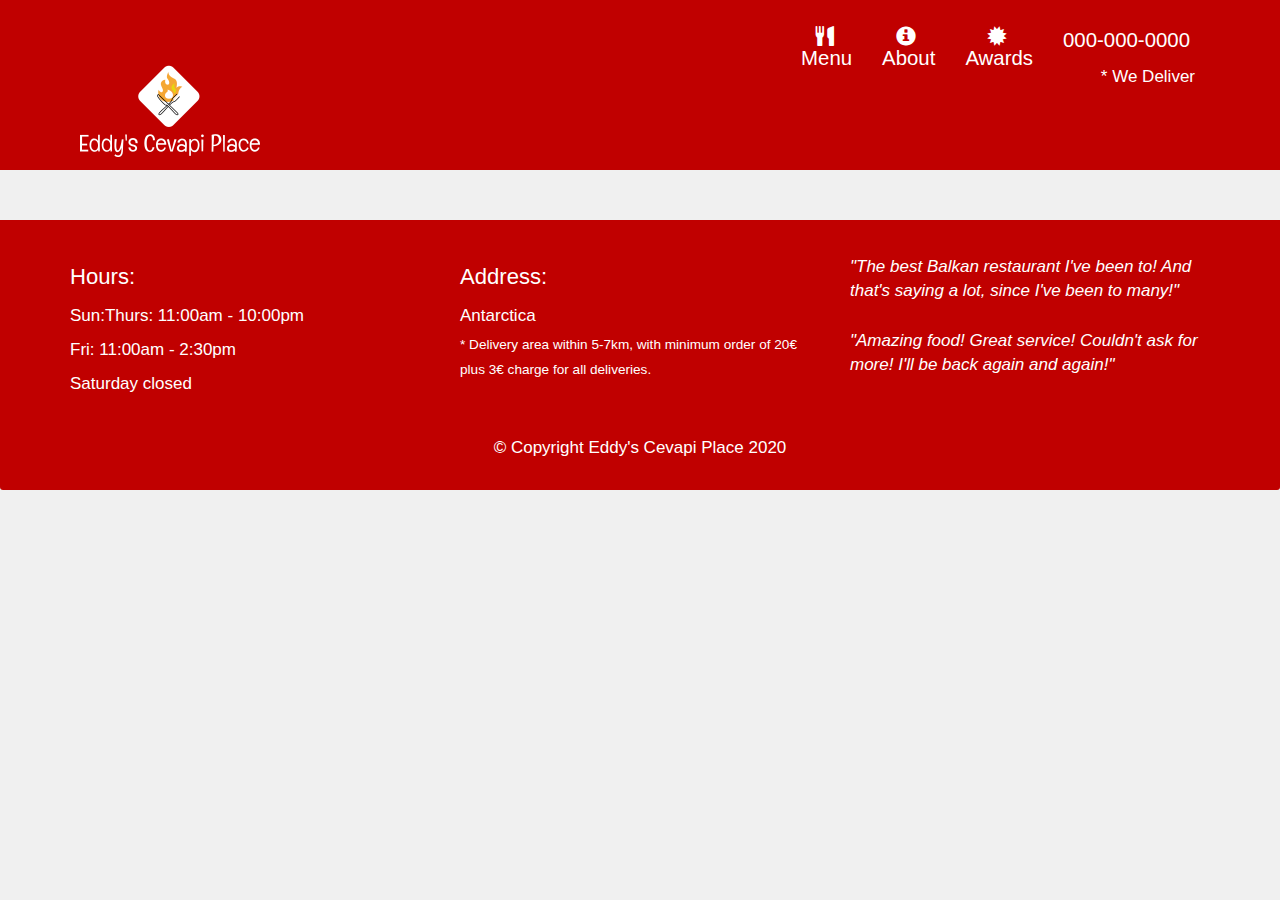
<file: index.html>
<!DOCTYPE html>
<html>
<head>
	<title>Eddy's Cevapi Place</title>
	<meta charset="utf-8">
	<meta http-equiv="X-UA-Compatible" content="IE=edge">
	<meta name="viewport" content="width=device-width, initial-scale=1">
	<link rel="stylesheet" href="https://maxcdn.bootstrapcdn.com/bootstrap/3.3.7/css/bootstrap.min.css">
	<link rel="stylesheet" type="text/css" href="style.css">
</head>
<body>
	<header>
		<nav id="header-nav" class="navbar navbar-default">
			<div class="container">
				<div class="navbar-header">
					<a href="index-html" class="pull-left visible-md visible-lg">
						<div id="logo-img" alt="Logo image"></div>
					</a>

					<button type="button" class="navbar-toggle collapsed" data-toggle="collapse" data-target="#collapsable-nav" aria-expanded="false">
					<span class="sr-only">Toggle navigation</span>
					<span class="icon-bar"></span>
					<span class="icon-bar"></span>
					<span class="icon-bar"></span>
				</button>
				</div>
				
				<div id="collapsable-nav" class="collapse navbar-collapse">
					<ul id="nav-list" class="nav navbar-nav navbar-right">
						<li>
							<a href="menu-categories.html">
								<span class="glyphicon glyphicon-cutlery"></span><br class="hidden-xs"> Menu
							</a>
						</li>
						<li>
							<a href="#">
								<span class="glyphicon glyphicon-info-sign"></span>
								<br class="hidden-xs"> About
							</a>
						</li>
						<li>
							<a href="#">
								<span class="glyphicon glyphicon-certificate"></span>
								<br class="hidden-xs"> Awards
							</a>
						</li>
						<li id="phone" class="hidden-xs">
							<a href="#">
								<span>000-000-0000</span>
							</a><div>* We Deliver</div>
						</li>
					</ul>
				</div>
			</div>
		</nav>
	</header>

	<div id="main-content" class="container">
		
	</div> <!-- End on #main-content -->

	<footer class="panel-footer">
		<div class="container">
			<div class="row">
				<section id="hours" class="col-sm-4">
					<span>Hours:</span><br>
					Sun:Thurs: 11:00am - 10:00pm<br>
					Fri: 11:00am - 2:30pm<br>
					Saturday closed
					<hr class="visible-xs">
				</section>
				<section id="address" class="col-sm-4">
					<span>Address:</span><br>
					Antarctica<br>
					<p>* Delivery area within 5-7km, with minimum order of 20€ plus 3€ charge for all deliveries.</p>
					<hr class="visible-xs">
				</section>
				<section id="testimonials" class="col-sm-4">
					<p>"The best Balkan restaurant I've been to! And that's saying a lot, since I've been to many!"</p>
					<p>"Amazing food! Great service! Couldn't ask for more! I'll be back again and again!"</p>
				</section>
			</div>
			<div class="text-center">&copy; Copyright Eddy's Cevapi Place 2020</div>
		</div>
	</footer>

	<script src="https://code.jquery.com/jquery-3.5.1.slim.min.js" integrity="sha384-DfXdz2htPH0lsSSs5nCTpuj/zy4C+OGpamoFVy38MVBnE+IbbVYUew+OrCXaRkfj" crossorigin="anonymous"></script>
	<script src="https://maxcdn.bootstrapcdn.com/bootstrap/3.3.7/js/bootstrap.min.js"></script>
	<script src="js/ajax-utils.js"></script>
	<script src="js/script.js"></script>
</body>
</html>
</file>
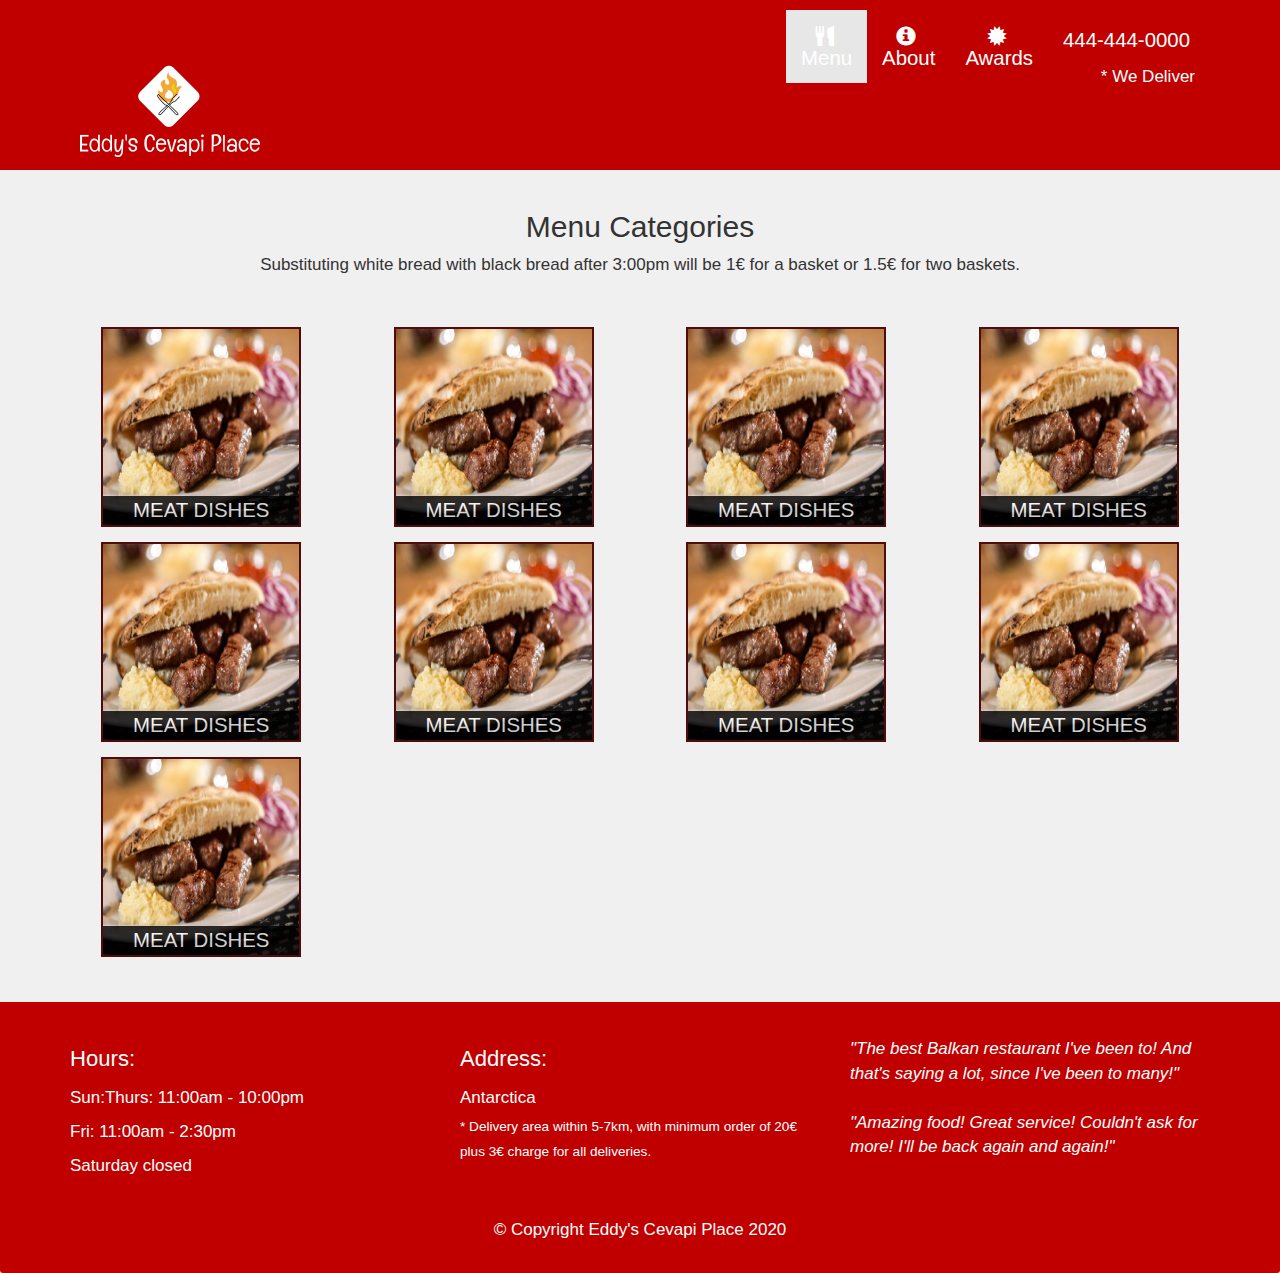
<file: menu-categories.html>
<!DOCTYPE html>
<html>
<head>
	<title>Eddy's Cevapi Place</title>
	<meta charset="utf-8">
	<meta http-equiv="X-UA-Compatible" content="IE=edge">
	<meta name="viewport" content="width=device-width, initial-scale=1">
	<link rel="stylesheet" href="https://maxcdn.bootstrapcdn.com/bootstrap/3.3.7/css/bootstrap.min.css">
	<link rel="stylesheet" type="text/css" href="style.css">
</head>
<body>
	<header>
		<nav id="header-nav" class="navbar navbar-default">
			<div class="container">
				<div class="navbar-header">
					<a href="index-html" class="pull-left visible-md visible-lg">
						<div id="logo-img" alt="Logo image"></div>
					</a>
				</div>
				
				<button type="button" class="navbar-toggle collapsed" data-toggle="collapse" data-target="#collapsable-nav" aria-expanded="false">
					<span class="sr-only">Toggle navigation</span>
					<span class="icon-bar"></span>
					<span class="icon-bar"></span>
					<span class="icon-bar"></span>
				</button>
				<div id="collapsable-nav" class="collapse navbar-collapse">
					<ul id="nav-list" class="nav navbar-nav navbar-right">
						<li class="visible-xs">
							<a href="index.html">
								<span class="glyphicon glyphicon-home"> Home</span>
							</a>
						</li>
						<li class="active">
							<a href="menu-categories.html">
								<span class="glyphicon glyphicon-cutlery"></span><br class="hidden-xs"> Menu
							</a>
						</li>
						<li>
							<a href="#">
								<span class="glyphicon glyphicon-info-sign"></span><br class="hidden-xs"> About
							</a>
						</li>
						<li>
							<a href="#">
								<span class="glyphicon glyphicon-certificate"></span><br class="hidden-xs"> Awards
							</a>
						</li>
						<li id="phone" class="hidden-xs">
							<a href="tel:444-444-0000">
								<span>444-444-0000</span>
							</a><div>* We Deliver</div>
						</li>
					</ul>
				</div>
			</div>
		</nav>
	</header>

	<div id="main-content" class="container">
		<h2 id="menu-categories-title" class="text-center">Menu Categories</h2>
		<div class="text-center">
			Substituting white bread with black bread after 3:00pm will be 1€ for a basket or 1.5€ for two baskets.
		</div>
		<section class="row">
			<div class="col-md-3 col-sm-4 col-xs-6 col-xxs-12">
				<a href="single-category.html">
					<div class="category-title">
						<img src="images/menu-categories/meat-dishes-category.jpg" width="200" height="200" alt="Meat dishes">
						<span>Meat dishes</span>
					</div>
				</a>
			</div>
			<div class="col-md-3 col-sm-4 col-xs-6 col-xxs-12">
				<a href="single-category.html">
					<div class="category-title">
						<img src="images/menu-categories/meat-dishes-category.jpg" width="200" height="200" alt="Meat dishes">
						<span>Meat dishes</span>
					</div>
				</a>
			</div>
			<div class="col-md-3 col-sm-4 col-xs-6 col-xxs-12">
				<a href="single-category.html">
					<div class="category-title">
						<img src="images/menu-categories/meat-dishes-category.jpg" width="200" height="200" alt="Meat dishes">
						<span>Meat dishes</span>
					</div>
				</a>
			</div>
			<div class="col-md-3 col-sm-4 col-xs-6 col-xxs-12">
				<a href="single-category.html">
					<div class="category-title">
						<img src="images/menu-categories/meat-dishes-category.jpg" width="200" height="200" alt="Meat dishes">
						<span>Meat dishes</span>
					</div>
				</a>
			</div>
			<div class="col-md-3 col-sm-4 col-xs-6 col-xxs-12">
				<a href="single-category.html">
					<div class="category-title">
						<img src="images/menu-categories/meat-dishes-category.jpg" width="200" height="200" alt="Meat dishes">
						<span>Meat dishes</span>
					</div>
				</a>
			</div>
			<div class="col-md-3 col-sm-4 col-xs-6 col-xxs-12">
				<a href="single-category.html">
					<div class="category-title">
						<img src="images/menu-categories/meat-dishes-category.jpg" width="200" height="200" alt="Meat dishes">
						<span>Meat dishes</span>
					</div>
				</a>
			</div>
			<div class="col-md-3 col-sm-4 col-xs-6 col-xxs-12">
				<a href="single-category.html">
					<div class="category-title">
						<img src="images/menu-categories/meat-dishes-category.jpg" width="200" height="200" alt="Meat dishes">
						<span>Meat dishes</span>
					</div>
				</a>
			</div>
			<div class="col-md-3 col-sm-4 col-xs-6 col-xxs-12">
				<a href="single-category.html">
					<div class="category-title">
						<img src="images/menu-categories/meat-dishes-category.jpg" width="200" height="200" alt="Meat dishes">
						<span>Meat dishes</span>
					</div>
				</a>
			</div>
			<div class="col-md-3 col-sm-4 col-xs-6 col-xxs-12">
				<a href="single-category.html">
					<div class="category-title">
						<img src="images/menu-categories/meat-dishes-category.jpg" width="200" height="200" alt="Meat dishes">
						<span>Meat dishes</span>
					</div>
				</a>
			</div>
		</section>
	</div> <!-- End on #main-content -->

	<footer class="panel-footer">
		<div class="container">
			<div class="row">
				<section id="hours" class="col-sm-4">
					<span>Hours:</span><br>
					Sun:Thurs: 11:00am - 10:00pm<br>
					Fri: 11:00am - 2:30pm<br>
					Saturday closed
					<hr class="visible-xs">
				</section>
				<section id="address" class="col-sm-4">
					<span>Address:</span><br>
					Antarctica<br>
					<p>* Delivery area within 5-7km, with minimum order of 20€ plus 3€ charge for all deliveries.</p>
					<hr class="visible-xs">
				</section>
				<section id="testimonials" class="col-sm-4">
					<p>"The best Balkan restaurant I've been to! And that's saying a lot, since I've been to many!"</p>
					<p>"Amazing food! Great service! Couldn't ask for more! I'll be back again and again!"</p>
				</section>
			</div>
			<div class="text-center">&copy; Copyright Eddy's Cevapi Place 2020</div>
		</div>
	</footer>

	<script src="https://code.jquery.com/jquery-3.5.1.slim.min.js" integrity="sha384-DfXdz2htPH0lsSSs5nCTpuj/zy4C+OGpamoFVy38MVBnE+IbbVYUew+OrCXaRkfj" crossorigin="anonymous"></script>
	<script src="https://maxcdn.bootstrapcdn.com/bootstrap/3.3.7/js/bootstrap.min.js"></script>
</body>
</html>
</file>
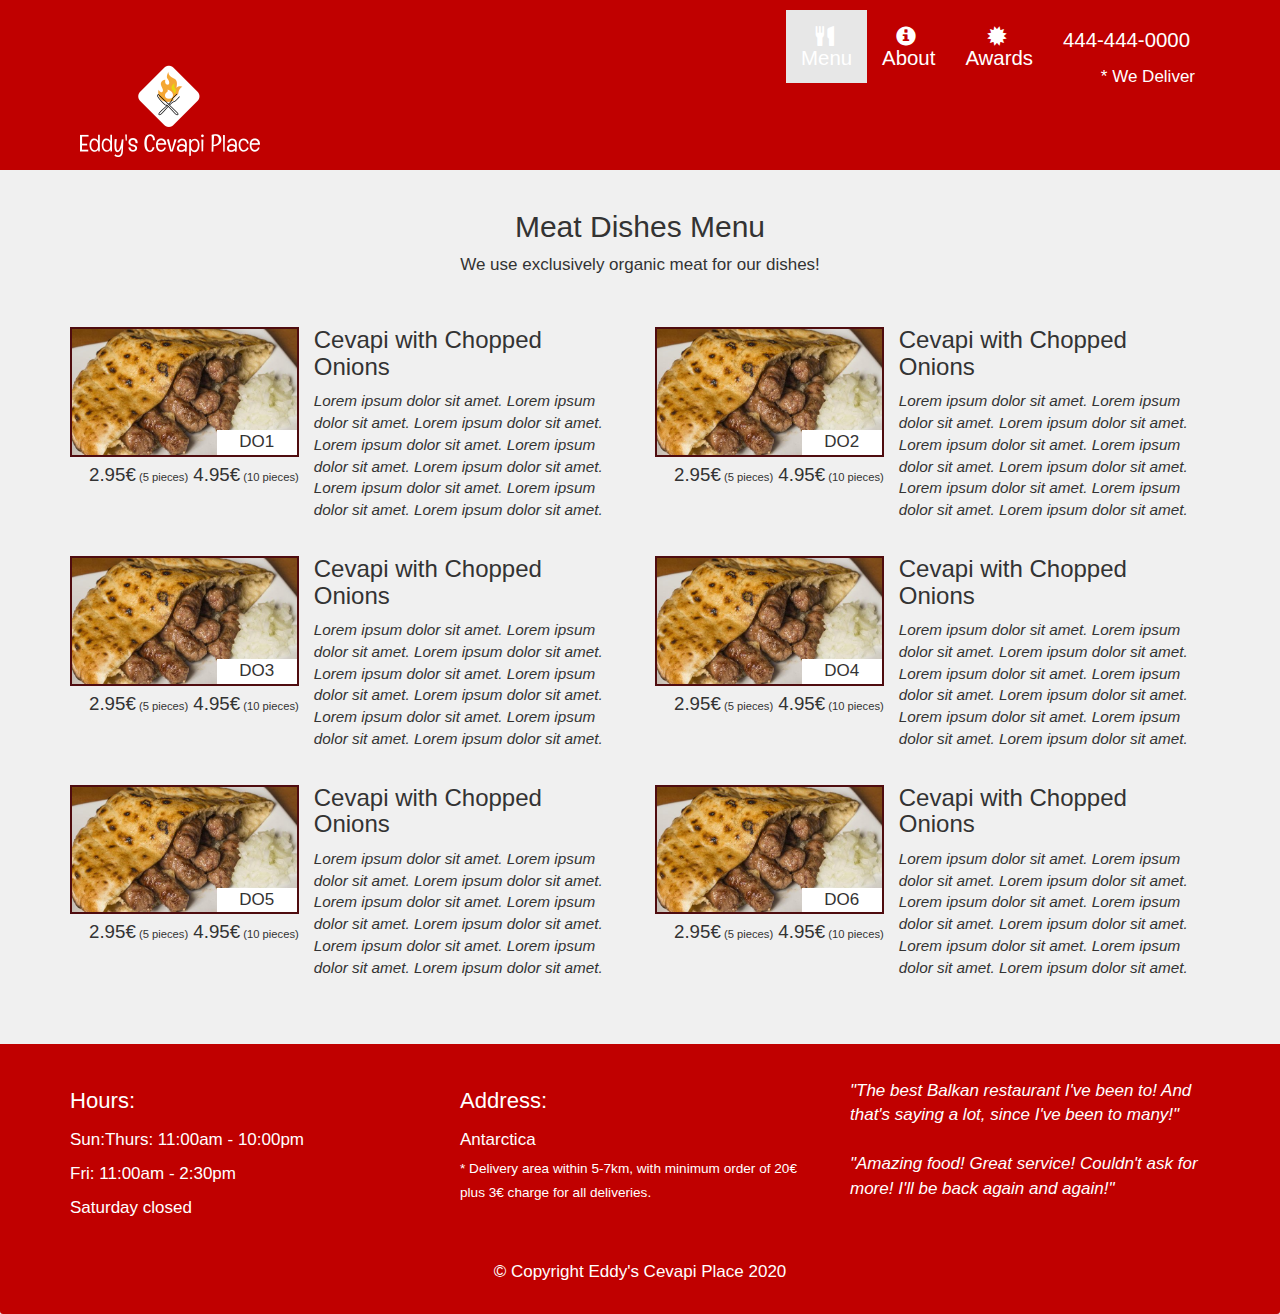
<file: single-category.html>
<!DOCTYPE html>
<html>
<head>
	<title>Eddy's Cevapi Place</title>
	<meta charset="utf-8">
	<meta http-equiv="X-UA-Compatible" content="IE=edge">
	<meta name="viewport" content="width=device-width, initial-scale=1">
	<link rel="stylesheet" href="https://maxcdn.bootstrapcdn.com/bootstrap/3.3.7/css/bootstrap.min.css">
	<link rel="stylesheet" type="text/css" href="style.css">
</head>
<body>
	<header>
		<nav id="header-nav" class="navbar navbar-default">
			<div class="container">
				<div class="navbar-header">
					<a href="index-html" class="pull-left visible-md visible-lg">
						<div id="logo-img" alt="Logo image"></div>
					</a>
				</div>
				
				<button type="button" class="navbar-toggle collapsed" data-toggle="collapse" data-target="#collapsable-nav" aria-expanded="false">
					<span class="sr-only">Toggle navigation</span>
					<span class="icon-bar"></span>
					<span class="icon-bar"></span>
					<span class="icon-bar"></span>
				</button>
				<div id="collapsable-nav" class="collapse navbar-collapse">
					<ul id="nav-list" class="nav navbar-nav navbar-right">
						<li class="active">
							<a href="menu-categories.html">
								<span class="glyphicon glyphicon-cutlery"></span><br class="hidden-xs"> Menu
							</a>
						</li>
						<li>
							<a href="#">
								<span class="glyphicon glyphicon-info-sign"></span><br class="hidden-xs"> About
							</a>
						</li>
						<li>
							<a href="#">
								<span class="glyphicon glyphicon-certificate"></span><br class="hidden-xs"> Awards
							</a>
						</li>
						<li id="phone" class="hidden-xs">
							<a href="tel:444-444-0000">
								<span>444-444-0000</span>
							</a><div>* We Deliver</div>
						</li>
					</ul>
				</div>
			</div>
		</nav>
	</header>

	<div id="main-content" class="container">
		<h2 id="menu-categories-title" class="text-center">Meat Dishes Menu</h2>
		<div class="text-center">We use exclusively organic meat for our dishes!</div>
		<section class="row">
			<div class="menu-item-tile col-md-6">
				<div class="row">
					<div class="col-sm-5">
						<div class="menu-item-photo">
							<div>DO1</div>
							<img src="images/menu/cevapi.jpg" class="img-responsive" width="250" height="150" alt="Item">
						</div>
						<div class="menu-item-price">2.95€<span> (5 pieces)</span> 4.95€<span> (10 pieces)</span></div>
					</div>
					<div class="menu-item-description col-sm-7">
						<h3 class="menu-item-title">Cevapi with Chopped Onions</h3>
						<p class="menu-item-details">Lorem ipsum dolor sit amet. Lorem ipsum dolor sit amet. Lorem ipsum dolor sit amet. Lorem ipsum dolor sit amet. Lorem ipsum dolor sit amet. Lorem ipsum dolor sit amet. Lorem ipsum dolor sit amet. Lorem ipsum dolor sit amet. Lorem ipsum dolor sit amet. </p>
					</div>
				</div>
				<hr class="visible-xs">
			</div>
			<div class="menu-item-tile col-md-6">
				<div class="row">
					<div class="col-sm-5">
						<div class="menu-item-photo">
							<div>DO2</div>
							<img src="images/menu/cevapi.jpg" class="img-responsive" width="250" height="150" alt="Item">
						</div>
						<div class="menu-item-price">2.95€<span> (5 pieces)</span> 4.95€<span> (10 pieces)</span></div>
					</div>
					<div class="menu-item-description col-sm-7">
						<h3 class="menu-item-title">Cevapi with Chopped Onions</h3>
						<p class="menu-item-details">Lorem ipsum dolor sit amet. Lorem ipsum dolor sit amet. Lorem ipsum dolor sit amet. Lorem ipsum dolor sit amet. Lorem ipsum dolor sit amet. Lorem ipsum dolor sit amet. Lorem ipsum dolor sit amet. Lorem ipsum dolor sit amet. Lorem ipsum dolor sit amet. </p>
					</div>
				</div>
				<hr class="visible-xs">
			</div>

			<div class="clearfix visible-md-block visible-lg-block"></div>

			<div class="menu-item-tile col-md-6">
				<div class="row">
					<div class="col-sm-5">
						<div class="menu-item-photo">
							<div>DO3</div>
							<img src="images/menu/cevapi.jpg" class="img-responsive" width="250" height="150" alt="Item">
						</div>
						<div class="menu-item-price">2.95€<span> (5 pieces)</span> 4.95€<span> (10 pieces)</span></div>
					</div>
					<div class="menu-item-description col-sm-7">
						<h3 class="menu-item-title">Cevapi with Chopped Onions</h3>
						<p class="menu-item-details">Lorem ipsum dolor sit amet. Lorem ipsum dolor sit amet. Lorem ipsum dolor sit amet. Lorem ipsum dolor sit amet. Lorem ipsum dolor sit amet. Lorem ipsum dolor sit amet. Lorem ipsum dolor sit amet. Lorem ipsum dolor sit amet. Lorem ipsum dolor sit amet. </p>
					</div>
				</div>
				<hr class="visible-xs">
			</div>
			<div class="menu-item-tile col-md-6">
				<div class="row">
					<div class="col-sm-5">
						<div class="menu-item-photo">
							<div>DO4</div>
							<img src="images/menu/cevapi.jpg" class="img-responsive" width="250" height="150" alt="Item">
						</div>
						<div class="menu-item-price">2.95€<span> (5 pieces)</span> 4.95€<span> (10 pieces)</span></div>
					</div>
					<div class="menu-item-description col-sm-7">
						<h3 class="menu-item-title">Cevapi with Chopped Onions</h3>
						<p class="menu-item-details">Lorem ipsum dolor sit amet. Lorem ipsum dolor sit amet. Lorem ipsum dolor sit amet. Lorem ipsum dolor sit amet. Lorem ipsum dolor sit amet. Lorem ipsum dolor sit amet. Lorem ipsum dolor sit amet. Lorem ipsum dolor sit amet. Lorem ipsum dolor sit amet. </p>
					</div>
				</div>
				<hr class="visible-xs">
			</div>

			<div class="clearfix visible-md-block visible-lg-block"></div>

			<div class="menu-item-tile col-md-6">
				<div class="row">
					<div class="col-sm-5">
						<div class="menu-item-photo">
							<div>DO5</div>
							<img src="images/menu/cevapi.jpg" class="img-responsive" width="250" height="150" alt="Item">
						</div>
						<div class="menu-item-price">2.95€<span> (5 pieces)</span> 4.95€<span> (10 pieces)</span></div>
					</div>
					<div class="menu-item-description col-sm-7">
						<h3 class="menu-item-title">Cevapi with Chopped Onions</h3>
						<p class="menu-item-details">Lorem ipsum dolor sit amet. Lorem ipsum dolor sit amet. Lorem ipsum dolor sit amet. Lorem ipsum dolor sit amet. Lorem ipsum dolor sit amet. Lorem ipsum dolor sit amet. Lorem ipsum dolor sit amet. Lorem ipsum dolor sit amet. Lorem ipsum dolor sit amet. </p>
					</div>
				</div>
				<hr class="visible-xs">
			</div>
			<div class="menu-item-tile col-md-6">
				<div class="row">
					<div class="col-sm-5">
						<div class="menu-item-photo">
							<div>DO6</div>
							<img src="images/menu/cevapi.jpg" class="img-responsive" width="250" height="150" alt="Item">
						</div>
						<div class="menu-item-price">2.95€<span> (5 pieces)</span> 4.95€<span> (10 pieces)</span></div>
					</div>
					<div class="menu-item-description col-sm-7">
						<h3 class="menu-item-title">Cevapi with Chopped Onions</h3>
						<p class="menu-item-details">Lorem ipsum dolor sit amet. Lorem ipsum dolor sit amet. Lorem ipsum dolor sit amet. Lorem ipsum dolor sit amet. Lorem ipsum dolor sit amet. Lorem ipsum dolor sit amet. Lorem ipsum dolor sit amet. Lorem ipsum dolor sit amet. Lorem ipsum dolor sit amet. </p>
					</div>
				</div>
				<hr class="visible-xs">
			</div>

			<div class="clearfix visible-md-block visible-lg-block"></div>
			
		</section>
	</div> <!-- End on #main-content -->

	<footer class="panel-footer">
		<div class="container">
			<div class="row">
				<section id="hours" class="col-sm-4">
					<span>Hours:</span><br>
					Sun:Thurs: 11:00am - 10:00pm<br>
					Fri: 11:00am - 2:30pm<br>
					Saturday closed
					<hr class="visible-xs">
				</section>
				<section id="address" class="col-sm-4">
					<span>Address:</span><br>
					Antarctica<br>
					<p>* Delivery area within 5-7km, with minimum order of 20€ plus 3€ charge for all deliveries.</p>
					<hr class="visible-xs">
				</section>
				<section id="testimonials" class="col-sm-4">
					<p>"The best Balkan restaurant I've been to! And that's saying a lot, since I've been to many!"</p>
					<p>"Amazing food! Great service! Couldn't ask for more! I'll be back again and again!"</p>
				</section>
			</div>
			<div class="text-center">&copy; Copyright Eddy's Cevapi Place 2020</div>
		</div>
	</footer>

	<script src="https://code.jquery.com/jquery-3.5.1.slim.min.js" integrity="sha384-DfXdz2htPH0lsSSs5nCTpuj/zy4C+OGpamoFVy38MVBnE+IbbVYUew+OrCXaRkfj" crossorigin="anonymous"></script>
	<script src="https://maxcdn.bootstrapcdn.com/bootstrap/3.3.7/js/bootstrap.min.js"></script>
</body>
</html>
</file>
<file: style.css>
body {
	font-size: 17px;
	background-color: #f0f0f0;
	font-family: Helvetica, Arial, sans-serif;
}

#header-nav {
	color: #fff;
	background-color: #c00000;
	border-radius: 0;
	border: 0;
}

#logo-img {
	background: url('../images/restaurant-logo.png') no-repeat;
	width: 200px;
	height: 150px;
	margin: 10px 15px 10px 0;
}

#nav-list {
	margin-top: 10px;
}
#nav-list a {
	color: #ffffff;
	text-align: center;
}
#nav-list a:hover {
	background: #333333;
}
#nav-list a span {
	font-size: 1.8em;
}

#phone {
	margin-top: 5px;
}
#phone a {
	text-align: right;
	padding-right: 15px;
}
#phone div {
	color: #FFFFFF;
	text-align: right;
	padding-right: 15px;
}

.navbar-header button.navbar-toggle, .navbar-header .icon-bar {
	border: 1px solid #61122f;
}

.navbar-header button.navbar-toggle {
	clear: both;
	margin-top: -30px;
}
/* END HEADER */

/* FOOTER */
.panel-footer {
	margin-top: 30px;
	padding-top: 35px;
	padding-bottom: 30px;
	background-color: #C00000;
	color: #fff;
	border-top: 0;
}

.panel-footer div.row {
	margin-bottom: 35px;
}

#hours, #address {
	line-height: 2;
}

#hours > span, #address > span {
	font-size: 1.3em;
}

#address p {
	font-size: .8em;
	line-height: 1.8;
}

#testimonials {
	font-style: italic;
}

#testimonials p:nth-child(2) {
	margin-top: 25px;
}
/* HOME PAGE */
.container .jumbotron {
	box-shadow: 0 0 50px #4F0C0F;
	border: 2px solid #4F0C0F;
}

#menu-tile, #specials-tile, #map-tile {
	height: 250px;
	width: 100%;
	margin-bottom: 15px;
	position: relative;
	border: 2px solid #4F0C0F;
	overflow: hidden;
}

#menu-tile:hover, #specials-tile:hover, #map-tile:hover {
	box-shadow: 0 1px 5px 1px #000000;
}

#menu-tile {
	background: url(../images/menu-tile.jpg) no-repeat;
	background-position: center;
}

#specials-tile {
	background: url(../images/specials-tile.jpg) no-repeat;
	background-position: center;
}

#menu-tile span, #specials-tile span, #map-tile span {
	position: absolute;
	bottom: 0;
	right: 0;
	width: 100%;
	text-align: center;
	font-size: 1.6em;
	text-transform: uppercase;
	background-color: #000;
	color: #fff;
	opacity: .8;
}

/* END HOME PAGE */

/* MENU CATEGORIES PAGE */

.category-title {
	position: relative;
	border: 2px solid #4F0C0F;
	overflow: hidden;
	width: 200px;
	height: 200px;
	margin: 0 auto 15px;
}

.category-title span {
	position: absolute;
	bottom: 0;
	right: 0;
	width: 100%;
	text-align: center;
	font-size: 1.2em;
	text-transform: uppercase;
	background-color: #000;
	color: #fff;
	opacity: .8;
}

.category-title:hover {
	box-shadow: 0 1px 5px 1px #000000;
}

#menu-categories-title + div {
	margin-bottom: 50px;
}
/* END MENU CATEGORIES PAGE */

/*SINGLE CATEGORY PAGE */
.menu-item-tile {
	margin-bottom: 25px;
}

.menu-item-tile hr {
	width: 80%;
}

.menu-item-tile .menu-item-price {
	font-size: 1.1em;
	text-align: right;
	margin-top: -15px;
	margin-right: -15px;
}
.menu-item-tile .menu-item-price span {
	font-size: .6em;
}

.menu-item-photo {
	position: relative;
	border: 2px solid #4F0C0F;
	overflow: hidden;
	padding: 0;
	margin-right: -15px;
	margin-left: auto;
	margin-bottom: 20px;
	max-width: 250px;
}

.menu-item-photo div {
	position: absolute;
	bottom: 0;
	right: 0;
	width: 80px;
	background-color: #fff;
	text-align: center;
}
.menu-item-description {
	padding-right: 30px;
}
h3.menu-item-title {
	margin: 0 0 10px;
}
.menu-item-details {
	font-size: .9em;
	font-style: italic;
}

/* Large devices only */
@media (min-width: 1200px) {
	.container .jumbotron {
		background: url('../images/jumbotron_1200.jpg') no-repeat;
		height: 675px;
	}
}

/* Medium devices only*/
@media (min-width: 992px) and (max-width: 1199px) {
	.container .jumbotron {
		background: url('../images/jumbotron_992.jpg') no-repeat;
		height: 558px;
	}
}

/* Small devices only */
@media (min-width: 768px) and (max-width: 991px) {
	.container .jumbotron {
		background: url('../images/jumbotron_768.jpg') no-repeat;
		height: 432px;
	}
}

/* Extra small devices only */
@media (max-width: 767px) {
	#call-btn > a {
		font-size: 1.5em;
		display: block;
		margin: 0 20px;
		padding: 10px;
		border: 2px solid #fff;
		background-color: #ffb010;
		color: #fff;
	}

	#xs-deliver {
		margin-top: 5px;
		font-size: .7em;
		letter-spacing: .1em;
		text-transform: uppercase;
	} /* End header */

	/* Footer */
	.panel-footer section {
		margin-bottom: 30px;
		text-align: center;
	}
	.panel-footer section:nth-child(3) {
		margin-bottom: 0;
	}
	.panel-footer section hr {
		width: 50%
	}

	.container .jumbotron {
		margin-top: 30px;
		padding: 0;
	}

	#menu-tile, #specials-tile {
		width: 360px;
		margin: 0 auto 15px;
	}

	.menu-item-photo {
		margin-right: auto;
	}

	.menu-item-tile .menu-item-price {
		text-align: center;
	}
	.menu-item-description {
		text-align: center;
	}
}

#collapsable-nav a {
	font-size: 1.2em;
}

#collapsable-nav a span {
	font-size: 1em;
	margin-right: 5px;
}

/* Super extra small devices */
@media (max-width: 479px;) {
	.navbar-brand h1 {
		padding-top: 5px;
		font-size: 6vw;
	}

	#menu-tile, #specials-tile {
		width: 280px;
		margin: 0 auto 15px;
	}

	.col-xxs-12 {
		position: relative;
		min-height: 1px;
		padding-right: 15px;
		padding-left: 15px;
		float: left;
		width: 100%;
	}
}
</file>
